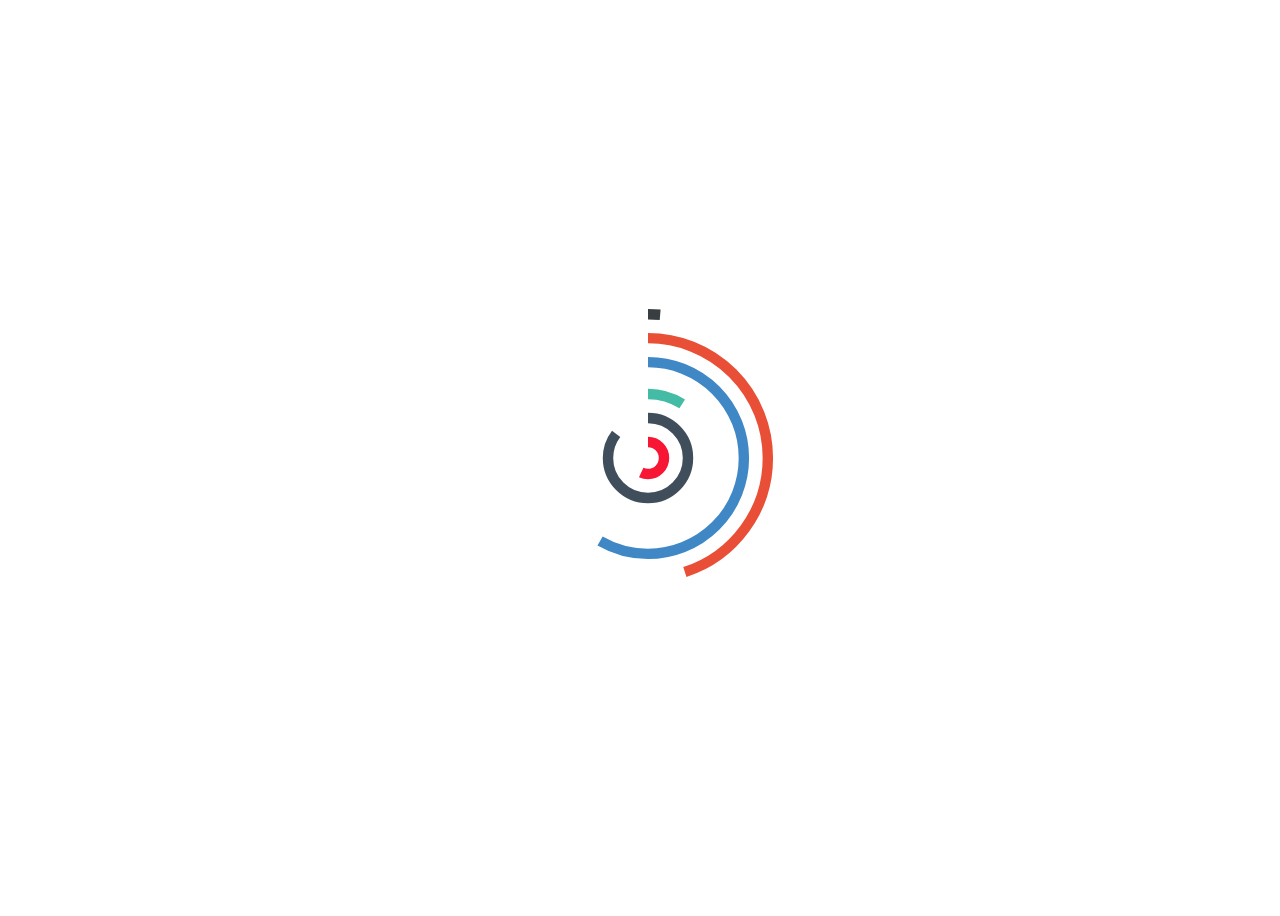
<file: Clock/index.html>
<html>
    <head>
        <title>Clock!</title>
        <meta charset="UTF-8">
    </head>

    <body>
    <canvas id="canvas" width='1600' height='900'>

    </canvas>


    <script src="clock.js"></script>
    </body>
</html>
</file>
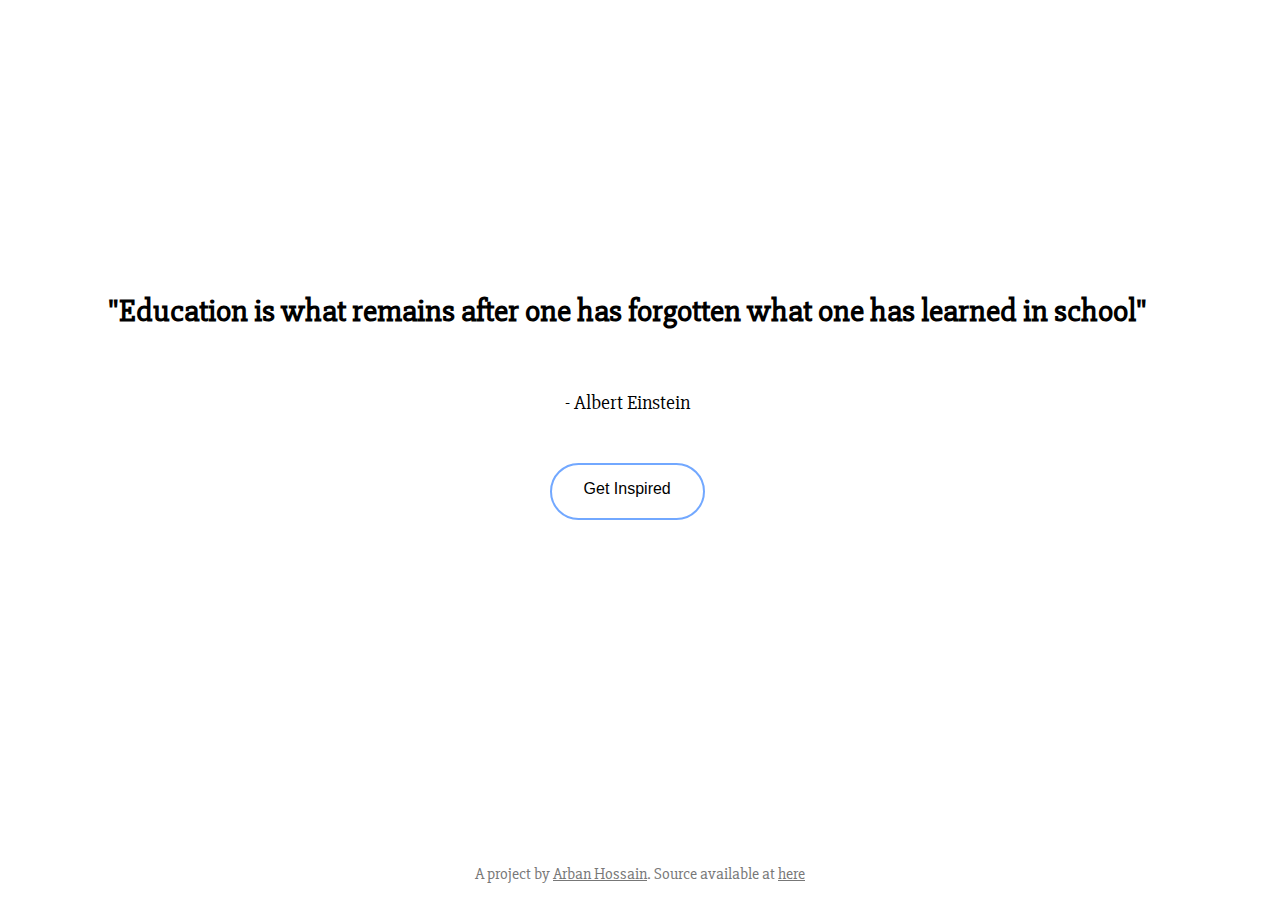
<file: inspirona/index.html>
<!DOCTYPE html>
<html>
<head>
	<title>Inspirona</title>
	<meta charset="utf-8">
	<meta name="viewport" content="width=device-width, initial-scale=1.0">

	<script src="quotes.js" type="text/javascript"></script>

<!-- Start of Styles
–––––––––––––––––––––––––––––––––––––––––––––––––– -->
	<style type="text/css">
	@import url('https://fonts.googleapis.com/css?family=Slabo+27px');
		#div{
			position: absolute;
		    width:98%;
		    height: 500px;
		    z-index: 15;
		    top: 30%;
		    left:0%;
		    background: #ffffff;
		    text-align: center;
		}
		#div:break-before: {
			content: '\00a0';
		}
		#blank{
			position: relative;
			width: 100%;
			height: 10%;
			z-index: 15;
			background: #ffffff;
			text-align: center;
		}
		.quote{
			font-family: "Slabo 27px", serif;
			text-align: center;
			vertical-align: middle;
			font-size: 32px;
			top: 100px;
		}
		.button{
			background-color: #ffffff;
		    color: black;
		    padding: 15px 32px;
		    text-align: center;
		    text-decoration: none;
		    display: block;
		    border: 2px solid #72a8ff;
		    border-radius: 32px;
		    font-size: 16px;
		    margin-top: 10px;
		    margin-left: auto;
		    margin-right: auto;
		    cursor: pointer;
		    justify-content: center;
		    padding-bottom: 20px;
		}
		.button:hover{
			background-color: #72a8ff;
			color: white;
		}
		.author{
			font-family: "Slabo 27px", serif;
			text-align: center;
			vertical-align: middle;
			font-size: 20px;
		}
		.footer{
			background-color: #ffffff;
		    text-align: center;
		    font-family: "Slabo 27px", serif;
		    font-size: 16px;
		    position: absolute;
		    right: 0;
		    bottom: 0;
		    left: 0;
		    padding: 1rem;
		}
		.header{
			position: relative;
			padding-top: 10px;
		}
</style>

<!-- End of Styles
–––––––––––––––––––––––––––––––––––––––––––––––––– -->
</head>
<body>
	<div class="header"></div>
	<div id="blank"></div>
	<div id="div">
	<h1 class="quote" id="quote"></h1>
	<br>
	<p class="author" id="author"></p>
	<br>
	<button class="button" onclick="window.location.reload()">Get Inspired</button>
	</div>
	<div class="footer">
		<span style="text-align: center;color: #777777">A project by <a href="https://arbanhossain.github.io/" style="color: #777777">Arban Hossain</a>. Source available at <a href="https://github.com/arbanhossain/js-experiments/tree/master/inspirona" style="color: #777777">here</a></span>
	</div>
</body>

<!-- Start of Scripts
–––––––––––––––––––––––––––––––––––––––––––––––––– -->
<script type="text/javascript">
	
	var len = list.length;
	var i = getRandom(0, len);

	function getRandom(min, max) {
		return Math.floor(Math.random() * (max-min)) + min;
	}
	document.getElementById("quote").innerHTML = '"' + list[i].quote + '"';
	document.getElementById("author").innerHTML = "- " + list[i].author;
	
</script>

<!-- End of Scripts
–––––––––––––––––––––––––––––––––––––––––––––––––– -->
</html>
</file>
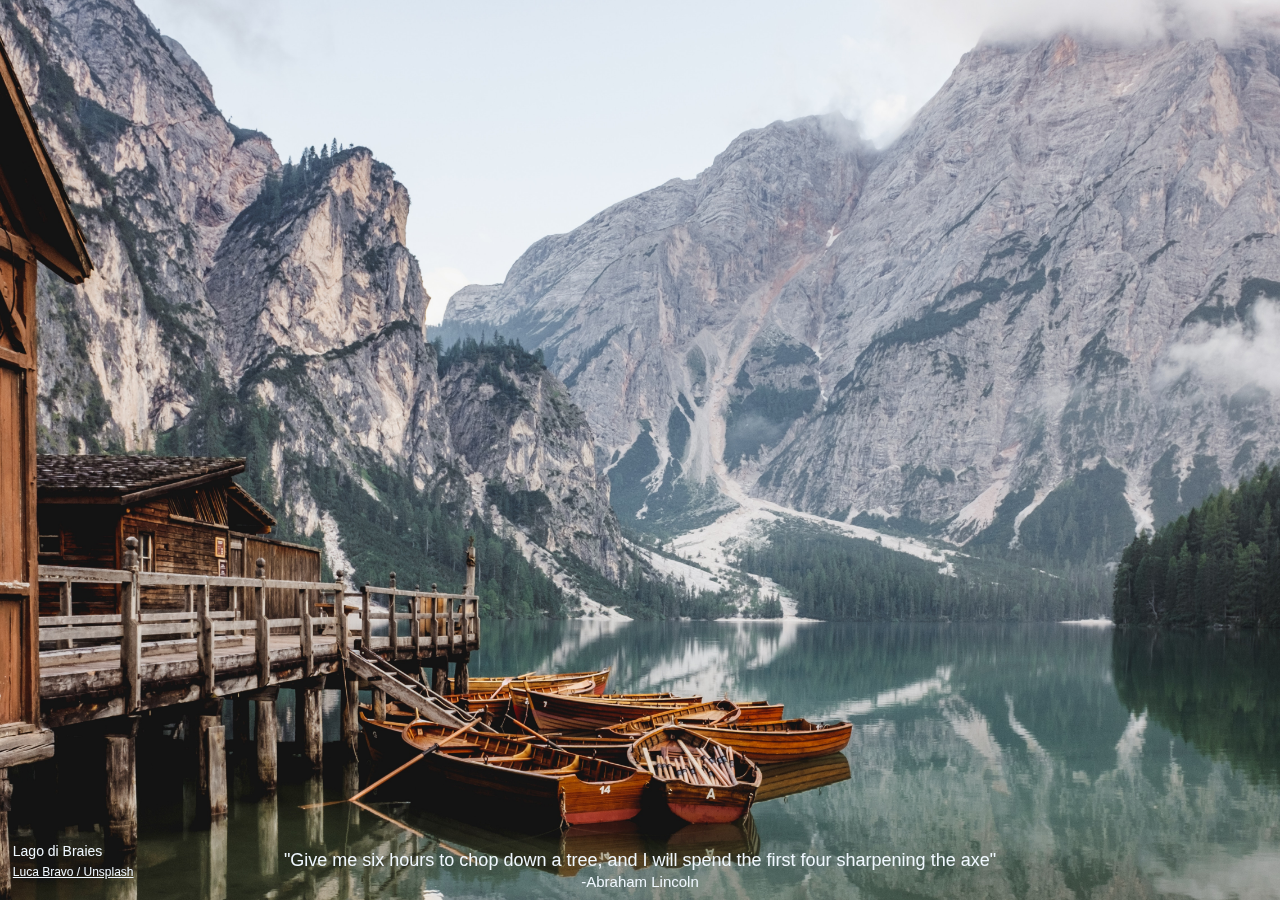
<file: tabbed/index.html>
<!DOCTYPE html>
<html id="html">
<head>
	<meta charset="utf-8"/>
	<link rel="stylesheet" type="text/css" href="style.css">
	<title>Tabbed by Arban Hossain</title>
	<script src="https://ajax.googleapis.com/ajax/libs/jquery/3.3.1/jquery.min.js"></script>
</head>
<body>
	<div id="overlay">
		<div class="clock">
			<h1 id="clocktext"><span id="ampm"></span></h1>
			<!--<h3 id="temperature">Temp</h3> i don't need it. so why is this here yet -_- -->
		</div>
		<div class="quote">
			<p id="quoteText"></p>
		</div>
		<div class="photo">
			<span id="location"></span><br>
			<span><a id="photographer" href="" target="_blank"></a></span>
		</div><!--weird name, ikr? ._.-->
		<div class="weather">
			<p id="temp"></p>
		</div>
	</div>
	<div id="bgdiv">
		<img src="" id="bg-img">
	</div>
	<script src="images.js"></script>
	<script src="https://arbanhossain.github.io/js-experiments/inspirona/quotes.js"></script>
	<script src="script.js"></script>
	<script src="weather.js"></script>
</body>
</html>
</file>
<file: tabbed/style.css>
@import url('https://fonts.googleapis.com/css?family=Montserrat');
#bg-img{
    margin: 0;
    padding: 0;
    z-index: 1;
    position: relative;
    margin: 0 auto;
    min-width: 100%;
    min-height: 100%;
    max-width: 100%;
}
#bgdiv{
    z-index: 1;
    margin: 0;
    padding: 0;
    position: fixed;
    top: 0;
    left: 0;
    right: 0;
    bottom: 0;
    overflow: hidden;
}

#overlay{
    z-index: 2;
    margin: 0;
    padding: 0;
    position: absolute;
    top: 0;
    left: 0;
    right: 0;
    bottom: 0;
}

.clock{
    position: absolute;
    bottom: 0;
    right: 0;
    margin: 0;
    padding: 0;
}
#clocktext{
    text-align: right;
    font-size: 5vw;
    font-weight: lighter;
    color: aliceblue;
    font-family: 'Montserrat', sans-serif;
    margin: 0;
    padding: 0;
}
#ampm{
    font-size: 1.5vw;
}
#temperature{
    text-align: right;
    font-size: 50px;
    color: aliceblue;
    font-family: Arial, Helvetica, sans-serif;
    margin: 0;
    padding: 0;
}

.quote{
    position: absolute;
    bottom: 0;
    left: 20%;
    right: 20%;
}
#quoteText{
    text-align: center;
    font-size: 18px;
    color: aliceblue;
    font-family: Arial, Helvetica, sans-serif;
    margin-bottom: 1%;
    padding: 0;
}
#quoteAuthor{
    font-size: 15px;
}

.weather{
    top: 1%;
    right: 1%;
    position: fixed;
}
#temp{
    text-align: left;
    font-size: 25px;
    color: aliceblue;
    font-family: Arial, Helvetica, sans-serif;
    margin: 0;
    padding: 0;
    line-height: 18px;
}
#city{
    font-weight: 100;
    font-size: 12px;
    line-height: 6px;
}
#yahoo{
    font-weight: 100;
    font-size: 10px;
    text-decoration: none;
    color: aliceblue;
}

.photo{
    bottom: 2%;
    left: 1%;
    position: absolute;
    text-align: left;
    font-size: 14px;
    color: aliceblue;
    font-family: Arial, Helvetica, sans-serif;
    margin: 0;
    padding: 0;
    line-height: 20px;
}
#photographer{
    font-size: 12px;
    color: aliceblue;
}
</file>
